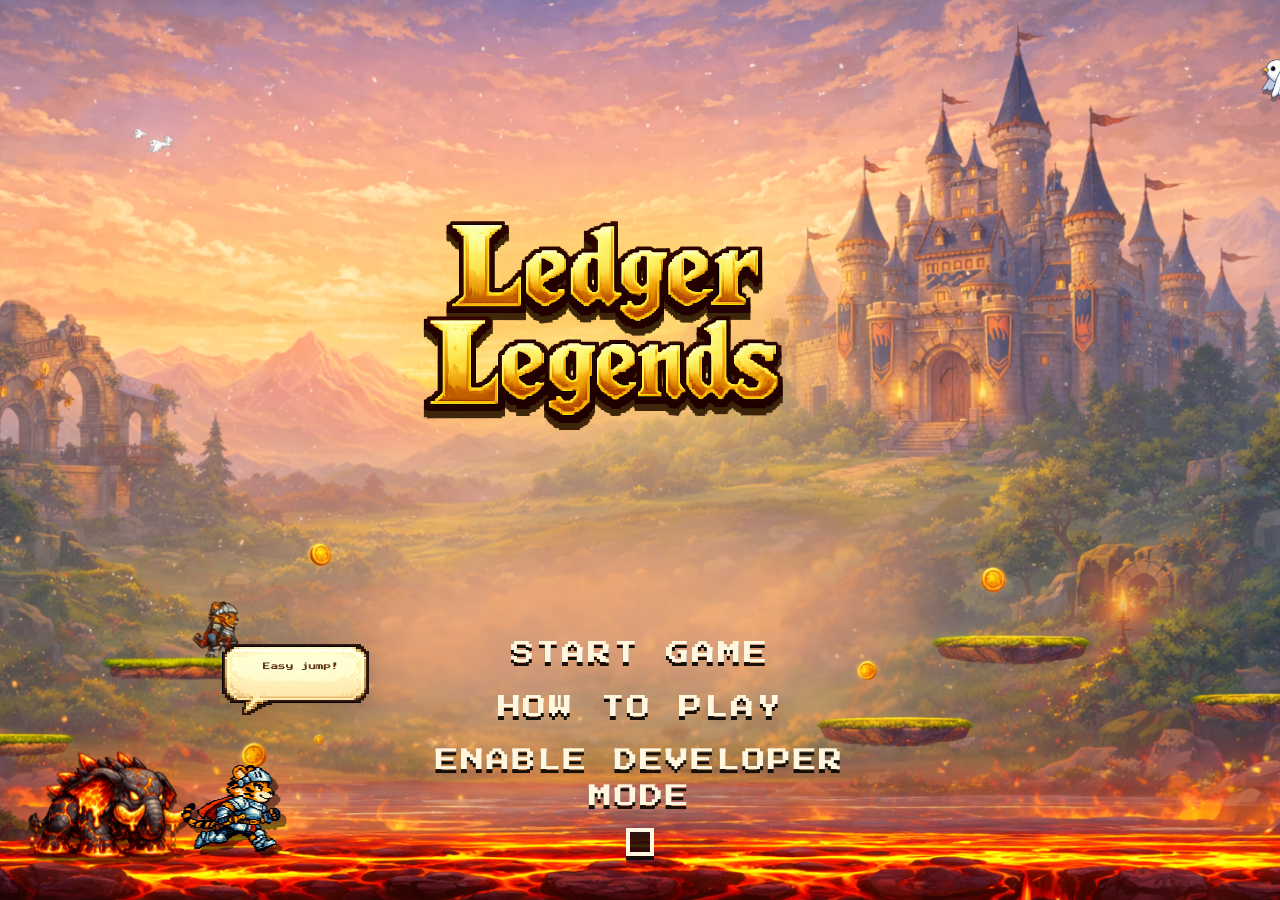
<file: index.html>
<!DOCTYPE html>
<html lang="en">
<head>
    <meta charset="UTF-8">
    <meta name="viewport" content="width=device-width, initial-scale=1.0, maximum-scale=1.0, user-scalable=no, viewport-fit=cover">
    <meta name="theme-color" content="#0d0b10">
    <title>Ledger Legends</title>
    <link rel="stylesheet" href="styles.css">
</head>
<body class="menu" data-menu-view="main">
    <div class="menu-background" aria-hidden="true"></div>
    <div class="menu-bird-sky" aria-hidden="true">
        <img class="menu-bird menu-bird-one" src="assets/birdsprite_wingsup.png" alt="">
        <img class="menu-bird menu-bird-two" src="assets/birdsprite_wingsup.png" alt="">
        <img class="menu-bird menu-bird-three" src="assets/birdsprite_wingsup.png" alt="">
    </div>

    <main class="menu-screen">
        <section id="mainMenuScreen" class="menu-view menu-view-main" aria-labelledby="menuTitle">
            <div class="menu-stack">
                <h1 id="menuTitle" class="sr-only">Ledger Legends</h1>
                <div class="menu-title-wrap" aria-hidden="true">
                    <img class="menu-title-image" src="assets/UI_title.png" alt="">
                </div>

                <nav class="menu-list" aria-label="Main menu">
                    <button id="startGameButton" class="menu-action" type="button">Start Game</button>
                    <button id="howToPlayButton" class="menu-action" type="button">How to Play</button>
                    <label class="menu-toggle-row" for="devModeToggle">
                        <span class="menu-action-label">Enable Developer Mode</span>
                        <span class="menu-toggle-control">
                            <input id="devModeToggle" type="checkbox">
                            <span class="menu-toggle-box" aria-hidden="true"></span>
                        </span>
                    </label>
                </nav>
            </div>
        </section>

        <section id="howToPlayScreen" class="menu-view menu-view-howto" aria-labelledby="howToPlayTitle" aria-hidden="true" inert>
            <div class="how-screen-stack">
                <h2 id="howToPlayTitle" class="how-screen-title">How to Play</h2>

                <div class="how-screen-body">
                    <aside class="how-screen-guide" aria-hidden="true">
                        <div class="how-screen-guide-bubble">
                            <img class="how-screen-guide-bubble-image" src="assets/dialogue bubble.png" alt="">
                            <span class="how-screen-guide-bubble-text">Don't lose the forest for the trees.</span>
                        </div>
                        <div class="how-screen-guide-sprite">
                            <img class="how-screen-brandon how-screen-brandon-standing" src="assets/classmates/brandon standing.png?v=20260414f" alt="">
                            <img class="how-screen-brandon how-screen-brandon-waving" src="assets/classmates/brandon waving.png?v=20260414f" alt="">
                        </div>
                    </aside>

                    <div class="how-screen-copy" aria-label="Instructions and controls">
                        <section class="how-screen-section" aria-labelledby="howToPlayBasicsTitle">
                            <h3 id="howToPlayBasicsTitle" class="how-screen-section-title">Instructions</h3>
                            <ul class="how-screen-list">
                                <li>Jump between platforms and keep your run alive.</li>
                                <li>Avoid the lava, arrows, and other hazards in your path.</li>
                                <li>Answer accounting questions when danger catches up to you.</li>
                                <li>Push for the highest distance you can reach.</li>
                            </ul>
                        </section>

                        <section class="how-screen-section" aria-labelledby="howToPlayControlsTitle">
                            <h3 id="howToPlayControlsTitle" class="how-screen-section-title">Controls</h3>
                            <ul class="how-screen-list">
                                <li>Move: <span class="how-screen-inline">A / D</span> or <span class="how-screen-inline">Left / Right</span></li>
                                <li>Jump: <span class="how-screen-inline">Space</span>, <span class="how-screen-inline">W</span>, or <span class="how-screen-inline">Up</span></li>
                                <li>Mobile: Use the on-screen <span class="how-screen-inline">Left</span>, <span class="how-screen-inline">Right</span>, and <span class="how-screen-inline">Jump</span> buttons</li>
                                <li>Touch or click prompts when the game asks for an answer.</li>
                            </ul>
                        </section>
                    </div>
                </div>

                <button id="backToMenuButton" class="menu-action menu-back-action" type="button">Back</button>
            </div>
        </section>
    </main>

    <div class="menu-runner-lane" aria-hidden="true">
        <div id="menuRunnerBubble" class="menu-runner-bubble">
            <img class="menu-runner-bubble-image" src="assets/dialogue bubble.png" alt="">
            <span id="menuRunnerBubbleText" class="menu-runner-bubble-text">Easy jump!</span>
        </div>
        <img id="menuMonster" class="menu-monster-sprite" src="assets/monster-lava.png" alt="">
        <img id="menuRunner" class="menu-runner-sprite" src="assets/player_run.png" alt="">
    </div>

    <script>
    const SETTINGS_STORAGE_KEY = "ledger-legends-settings";
    const SESSION_SETTINGS_STORAGE_KEY = "ledger-legends-session-settings";
    const MENU_DIALOGUE_LINES = [
        "Easy jump!",
        "Stay focused!",
        "One step at a time.",
        "Don't mess this up...",
        "I'm flying now!",
        "Too fast, too clean!",
        "Lock in, let's go!",
        "No mistakes!",
        "That was close!",
        "Keep it moving!",
        "I'm not falling today!",
        "Perfect timing!",
        "Let's go again!",
        "I won't choke this run!",
        "Clean run, clean run!",
        "Alright, here we go!",
        "Just a little further!",
        "I can do this all day!",
        "Finish strong!",
        "Alright... time to pass this test.",
        "Did I study enough for this?",
        "I definitely should've reviewed more...",
        "Debit on the left... right?",
        "Stay calm, I know this stuff.",
        "Balance the sheet, balance the run.",
        "No mistakes... no mistakes...",
        "I can't fail this class.",
        "Think... what did the professor say?",
        "Assets equal liabilities... plus equity!",
        "Okay, I remember this one!",
        "Don't panic, just keep moving.",
        "I need this grade.",
        "Alright, focus up!",
        "This is just like practice... I think.",
        "Please let this be on the test.",
        "I'm actually getting this!",
        "Wait... that didn't look right.",
        "One question at a time.",
        "I'm passing this. No matter what."
    ];
    const MENU_VIEWS = {
        MAIN: "main",
        HOW_TO_PLAY: "how-to-play"
    };
    let menuView = MENU_VIEWS.MAIN;

    function readGameSettings() {
        try {
            return JSON.parse(window.localStorage.getItem(SETTINGS_STORAGE_KEY) || "{}");
        } catch (error) {
            return {};
        }
    }

    function saveGameSettings() {
        const settings = readGameSettings();
        window.localStorage.setItem(SETTINGS_STORAGE_KEY, JSON.stringify({
            category: typeof settings.category === "string" ? settings.category : "mixed"
        }));
    }

    function saveLaunchSettings() {
        const devMode = document.getElementById("devModeToggle").checked;
        window.sessionStorage.setItem(SESSION_SETTINGS_STORAGE_KEY, JSON.stringify({
            devMode: devMode
        }));
    }

    function resetLaunchSettings() {
        window.sessionStorage.setItem(SESSION_SETTINGS_STORAGE_KEY, JSON.stringify({
            devMode: false
        }));
    }

    function launchGame() {
        saveGameSettings();
        saveLaunchSettings();
        window.location.href = "game.html";
    }

    function setMenuView(nextView, focusTargetId) {
        const mainMenuScreen = document.getElementById("mainMenuScreen");
        const howToPlayScreen = document.getElementById("howToPlayScreen");
        const safeView = nextView === MENU_VIEWS.HOW_TO_PLAY ? MENU_VIEWS.HOW_TO_PLAY : MENU_VIEWS.MAIN;
        const showingHowToPlay = safeView === MENU_VIEWS.HOW_TO_PLAY;
        menuView = safeView;

        document.body.dataset.menuView = safeView;
        mainMenuScreen.setAttribute("aria-hidden", showingHowToPlay ? "true" : "false");
        howToPlayScreen.setAttribute("aria-hidden", showingHowToPlay ? "false" : "true");
        mainMenuScreen.inert = showingHowToPlay;
        howToPlayScreen.inert = !showingHowToPlay;

        if (focusTargetId) {
            const focusTarget = document.getElementById(focusTargetId);
            if (focusTarget) {
                window.requestAnimationFrame(function () {
                    focusTarget.focus({ preventScroll: true });
                });
            }
        }
    }

    function showHowToPlay() {
        setMenuView(MENU_VIEWS.HOW_TO_PLAY, "backToMenuButton");
    }

    function showMainMenu() {
        setMenuView(MENU_VIEWS.MAIN, "howToPlayButton");
    }

    function shuffleList(list) {
        const items = list.slice();

        for (let index = items.length - 1; index > 0; index -= 1) {
            const swapIndex = Math.floor(Math.random() * (index + 1));
            const temp = items[index];
            items[index] = items[swapIndex];
            items[swapIndex] = temp;
        }

        return items;
    }

    function startMenuScene() {
        const runner = document.getElementById("menuRunner");
        const monster = document.getElementById("menuMonster");
        const bubble = document.getElementById("menuRunnerBubble");
        const bubbleText = document.getElementById("menuRunnerBubbleText");
        const birds = Array.from(document.querySelectorAll(".menu-bird"));
        if (!(runner && monster && bubble && bubbleText)) {
            return;
        }

        const prefersReducedMotion = window.matchMedia("(prefers-reduced-motion: reduce)").matches;
        const playerFrames = [
            "assets/player_idle.png",
            "assets/player_run.png"
        ];
        const birdFrames = [
            "assets/birdsprite_wingsup.png",
            "assets/birdsprite_wingdown.png"
        ];

        playerFrames.concat(birdFrames).concat([
            "assets/monster-lava.png",
            "assets/UI_title.png",
            "assets/dialogue bubble.png",
            "assets/classmates/brandon standing.png?v=20260414f",
            "assets/classmates/brandon waving.png?v=20260414f"
        ]).forEach(function (src) {
            const image = new Image();
            image.src = src;
        });

        const chaseState = {
            x: 28,
            direction: 1,
            speed: 162,
            frameIndex: 1,
            frameTimer: 0,
            monsterX: 0,
            lastTime: 0
        };
        const dialogueState = {
            deck: [],
            lastLine: "",
            currentLine: MENU_DIALOGUE_LINES[0],
            lastVisible: false
        };

        const birdStates = birds.map(function (bird, index) {
            return {
                el: bird,
                x: index === 1 ? -160 : window.innerWidth + index * 160,
                y: 38 + index * 26,
                direction: index === 1 ? 1 : -1,
                speed: 44 + index * 12,
                frameIndex: 0,
                frameTimer: index * 45,
                bobSeed: index * 0.85
            };
        });

        function getRunnerMaxX() {
            return Math.max(28, window.innerWidth - (runner.offsetWidth || 140) - 28);
        }

        function positionMenuBubble(runnerX, runnerBob, direction, visible, bubbleLift) {
            const runnerWidth = runner.offsetWidth || 140;
            const bubbleWidth = bubble.offsetWidth || 180;
            const headAnchor = direction === 1 ? 0.38 : 0.62;
            const bubbleTailAnchor = 0.21;
            const anchorX = runnerX + (runnerWidth * headAnchor);
            const bubbleX = Math.max(
                12,
                Math.min(
                    window.innerWidth - bubbleWidth - 12,
                    anchorX - (bubbleWidth * bubbleTailAnchor)
                )
            );

            bubble.style.opacity = visible ? "1" : "0";
            bubble.style.transform = `translate3d(${bubbleX}px, ${runnerBob - 14 - bubbleLift}px, 0) scale(${visible ? 1 : 0.92})`;
        }

        function fitMenuBubbleText(text) {
            const isCompactViewport = window.innerWidth <= 720;
            const baseFontSize = isCompactViewport ? 6.15 : 7.55;
            const minFontSize = isCompactViewport ? 4.45 : 5;
            let fontSize = baseFontSize;
            let lineHeight = fontSize <= 5.2 ? 0.98 : fontSize <= 6.3 ? 1.01 : 1.05;
            let letterSpacing = fontSize <= 5.2 ? "0" : "0.006em";

            bubbleText.textContent = text;
            bubbleText.style.fontSize = `${fontSize}px`;
            bubbleText.style.lineHeight = String(lineHeight);
            bubbleText.style.letterSpacing = letterSpacing;
            bubbleText.style.transform = "scale(1)";

            while (
                fontSize > minFontSize &&
                (bubbleText.scrollHeight > bubbleText.clientHeight || bubbleText.scrollWidth > bubbleText.clientWidth)
            ) {
                fontSize -= 0.25;
                lineHeight = fontSize <= 5.2 ? 0.98 : fontSize <= 6.2 ? 1 : 1.04;
                letterSpacing = fontSize <= 5.2 ? "0" : "0.004em";
                bubbleText.style.fontSize = `${fontSize}px`;
                bubbleText.style.lineHeight = String(lineHeight);
                bubbleText.style.letterSpacing = letterSpacing;
            }

            const widthScale = bubbleText.scrollWidth > bubbleText.clientWidth
                ? bubbleText.clientWidth / bubbleText.scrollWidth
                : 1;
            const heightScale = bubbleText.scrollHeight > bubbleText.clientHeight
                ? bubbleText.clientHeight / bubbleText.scrollHeight
                : 1;
            const contentScale = Math.max(0.74, Math.min(1, widthScale, heightScale));
            bubbleText.style.transform = contentScale < 0.999 ? `scale(${contentScale})` : "scale(1)";
        }

        function nextMenuDialogueLine() {
            if (!dialogueState.deck.length) {
                dialogueState.deck = shuffleList(MENU_DIALOGUE_LINES);

                if (
                    dialogueState.lastLine &&
                    dialogueState.deck.length > 1 &&
                    dialogueState.deck[0] === dialogueState.lastLine
                ) {
                    const first = dialogueState.deck[0];
                    dialogueState.deck[0] = dialogueState.deck[1];
                    dialogueState.deck[1] = first;
                }
            }

            const line = dialogueState.deck.shift();
            dialogueState.lastLine = line;
            dialogueState.currentLine = line;
            fitMenuBubbleText(line);
            return line;
        }

        function positionStaticScene() {
            runner.src = playerFrames[1];
            runner.style.transform = "translate3d(28px, 0, 0) scaleX(1)";
            monster.style.transform = "translate3d(0, 0, 0) scaleX(1)";
            fitMenuBubbleText(dialogueState.currentLine);
            positionMenuBubble(28, 0, 1, true, 0);

            birdStates.forEach(function (birdState, index) {
                const staticX = 44 + index * 132;
                const staticY = 34 + index * 18;
                birdState.el.src = birdFrames[0];
                birdState.el.style.transform = `translate3d(${staticX}px, ${staticY}px, 0) scaleX(${birdState.direction === 1 ? -1 : 1})`;
            });
        }

        function frame(time) {
            if (prefersReducedMotion) {
                positionStaticScene();
                return;
            }

            if (!chaseState.lastTime) {
                chaseState.lastTime = time;
            }

            const delta = Math.min(40, time - chaseState.lastTime);
            chaseState.lastTime = time;
            chaseState.x += chaseState.direction * chaseState.speed * (delta / 1000);

            const runnerMaxX = getRunnerMaxX();
            if (chaseState.x <= 28) {
                chaseState.x = 28;
                chaseState.direction = 1;
            } else if (chaseState.x >= runnerMaxX) {
                chaseState.x = runnerMaxX;
                chaseState.direction = -1;
            }

            chaseState.frameTimer += delta;
            if (chaseState.frameTimer >= 110) {
                chaseState.frameIndex = chaseState.frameIndex === 0 ? 1 : 0;
                runner.src = playerFrames[chaseState.frameIndex];
                chaseState.frameTimer = 0;
            }

            const desiredMonsterX = chaseState.x - (chaseState.direction === 1 ? 120 : -120);
            const clampedMonsterTarget = Math.max(-16, Math.min(window.innerWidth - (monster.offsetWidth || 180) + 16, desiredMonsterX));
            chaseState.monsterX += (clampedMonsterTarget - chaseState.monsterX) * Math.min(1, delta / 170);

            const runnerBob = Math.sin(time / 120) * 3;
            const monsterBob = Math.sin(time / 145 + 0.8) * 4;
            runner.style.transform = `translate3d(${chaseState.x}px, ${runnerBob}px, 0) scaleX(${chaseState.direction === 1 ? 1 : -1})`;
            monster.style.transform = `translate3d(${chaseState.monsterX}px, ${monsterBob}px, 0) scaleX(${chaseState.direction === 1 ? 1 : -1})`;

            const bubbleCycle = 5200;
            const bubbleWindow = 1650;
            const bubblePhase = time % bubbleCycle;
            const bubbleVisible = bubblePhase < bubbleWindow;
            if (bubbleVisible && !dialogueState.lastVisible) {
                nextMenuDialogueLine();
            }

            const bubbleLift = bubbleVisible ? Math.sin((bubblePhase / bubbleWindow) * Math.PI) * 7 : 0;
            positionMenuBubble(chaseState.x, runnerBob, chaseState.direction, bubbleVisible, bubbleLift);
            dialogueState.lastVisible = bubbleVisible;

            birdStates.forEach(function (birdState, index) {
                birdState.x += birdState.direction * birdState.speed * (delta / 1000);
                birdState.frameTimer += delta;

                if (birdState.frameTimer >= 140) {
                    birdState.frameIndex = birdState.frameIndex === 0 ? 1 : 0;
                    birdState.el.src = birdFrames[birdState.frameIndex];
                    birdState.frameTimer = 0;
                }

                const birdWidth = birdState.el.offsetWidth || 84;
                if (birdState.direction === -1 && birdState.x < -birdWidth - 36) {
                    birdState.x = window.innerWidth + 50 + index * 90;
                    birdState.y = 34 + index * 20;
                } else if (birdState.direction === 1 && birdState.x > window.innerWidth + birdWidth + 36) {
                    birdState.x = -birdWidth - 40 - index * 70;
                    birdState.y = 64 + index * 18;
                }

                const birdBob = Math.sin(time / 280 + birdState.bobSeed) * 10;
                const birdScaleX = birdState.direction === 1 ? -1 : 1;
                birdState.el.style.transform = `translate3d(${birdState.x}px, ${birdState.y + birdBob}px, 0) scaleX(${birdScaleX})`;
            });

            window.requestAnimationFrame(frame);
        }

        [runner, monster].concat(birds).forEach(function (element) {
            element.addEventListener("dragstart", function (event) {
                event.preventDefault();
            });
        });

        if (prefersReducedMotion) {
            positionStaticScene();
            return;
        }

        nextMenuDialogueLine();
        window.requestAnimationFrame(frame);
    }

    (function initMenu() {
        const devModeToggle = document.getElementById("devModeToggle");
        const startGameButton = document.getElementById("startGameButton");
        const howToPlayButton = document.getElementById("howToPlayButton");
        const backToMenuButton = document.getElementById("backToMenuButton");

        startGameButton.addEventListener("click", launchGame);
        howToPlayButton.addEventListener("click", showHowToPlay);
        backToMenuButton.addEventListener("click", showMainMenu);
        window.addEventListener("keydown", function (event) {
            if (event.key === "Escape" && menuView === MENU_VIEWS.HOW_TO_PLAY) {
                showMainMenu();
            }
        });

        devModeToggle.checked = false;
        saveGameSettings();
        resetLaunchSettings();
        setMenuView(MENU_VIEWS.MAIN);
        startMenuScene();
    })();
    </script>
</body>
</html>
</file>
<file: styles.css>
@import url("https://fonts.googleapis.com/css2?family=Press+Start+2P&display=swap");

:root {
    --viewport-width: 100vw;
    --viewport-height: 100dvh;
}

* {
    box-sizing: border-box;
}

html,
body {
    margin: 0;
    min-height: 100%;
    overscroll-behavior: none;
}

body {
    font-family: "Trebuchet MS", "Segoe UI", sans-serif;
    color: #fff7ed;
    background:
        radial-gradient(circle at top, rgba(249, 115, 22, 0.28), transparent 36%),
        linear-gradient(180deg, #120f25 0%, #24132f 46%, #37130b 100%);
}

body.menu {
    --menu-text: #fff6e7;
    --menu-soft-text: rgba(255, 240, 219, 0.9);
    --menu-gold: #ffd36e;
    --menu-gold-strong: #ff9f4d;
    --menu-panel-top: rgba(71, 41, 65, 0.58);
    --menu-panel-bottom: rgba(14, 23, 47, 0.78);
    --menu-border: rgba(255, 220, 148, 0.34);
    --menu-shadow: rgba(54, 20, 20, 0.34);
    overflow: hidden;
    position: relative;
    color: var(--menu-text);
    min-height: var(--viewport-height);
    background: linear-gradient(180deg, #f8d7b0 0%, #cf8b73 42%, #4f2745 100%);
}

body.game-screen {
    overflow: hidden;
    min-height: var(--viewport-height);
    touch-action: none;
    -webkit-user-select: none;
    user-select: none;
}

.hidden {
    display: none !important;
}

.menu-background {
    position: fixed;
    inset: 0;
    min-height: var(--viewport-height);
    background: url("assets/menu-background.png") center center / cover no-repeat;
    pointer-events: none;
    filter: saturate(1.14) brightness(1.12);
    transform: scale(1.04);
    animation: menuBackdropDrift 18s ease-in-out infinite alternate;
}

.menu-background::before,
.menu-background::after {
    content: "";
    position: absolute;
    inset: 0;
}

.menu-background::before {
    background:
        radial-gradient(circle at 50% 20%, rgba(255, 246, 204, 0.42), transparent 38%),
        linear-gradient(180deg, rgba(255, 211, 142, 0.12), rgba(52, 18, 33, 0.14) 58%, rgba(17, 8, 18, 0.42));
}

.menu-background::after {
    background:
        linear-gradient(90deg, rgba(47, 17, 34, 0.32), transparent 20%, transparent 80%, rgba(35, 13, 31, 0.32)),
        radial-gradient(circle at 50% 86%, rgba(255, 190, 125, 0.28), transparent 35%);
}

.menu-aurora {
    position: fixed;
    inset: 0;
    pointer-events: none;
    z-index: 0;
    background:
        radial-gradient(circle at 18% 18%, rgba(255, 222, 146, 0.18), transparent 26%),
        radial-gradient(circle at 82% 20%, rgba(255, 177, 92, 0.18), transparent 28%),
        linear-gradient(180deg, rgba(255, 255, 255, 0.02), rgba(17, 10, 26, 0.26) 74%, rgba(17, 10, 26, 0.4));
    animation: menuAuraPulse 9s ease-in-out infinite alternate;
}

.menu-start-screen {
    position: relative;
    z-index: 1;
    min-height: 100vh;
    display: grid;
    place-items: center;
    padding: clamp(24px, 4vw, 44px);
}

.start-screen-card {
    position: relative;
    width: min(720px, 100%);
    padding: clamp(30px, 4vw, 46px);
    text-align: center;
    background: linear-gradient(180deg, var(--menu-panel-top), var(--menu-panel-bottom));
    border: 1px solid var(--menu-border);
    border-radius: 32px;
    box-shadow: 0 28px 90px var(--menu-shadow);
    backdrop-filter: blur(12px);
    overflow: hidden;
    animation: menuPanelRise 700ms cubic-bezier(0.2, 0.8, 0.2, 1) both;
}

.start-screen-card::before,
.start-screen-card::after {
    content: "";
    position: absolute;
    pointer-events: none;
}

.start-screen-card::before {
    inset: 1px;
    border-radius: 30px;
    border: 1px solid rgba(255, 255, 255, 0.08);
}

.start-screen-card::after {
    top: 0;
    left: 50%;
    width: 74%;
    height: 1px;
    transform: translateX(-50%);
    background: linear-gradient(90deg, transparent, rgba(255, 226, 169, 0.86), transparent);
}

.menu-sigil {
    width: 18px;
    height: 18px;
    margin: 0 auto 14px;
    border-radius: 999px;
    background: radial-gradient(circle, #fff3c5 0%, #ffd36e 45%, #ab6128 100%);
    box-shadow:
        0 0 0 8px rgba(255, 219, 148, 0.1),
        0 0 28px rgba(255, 180, 89, 0.54);
}

.eyebrow {
    margin: 0;
    font-size: 0.82rem;
    letter-spacing: 0.16em;
    text-transform: uppercase;
    color: #ffe0a0;
}

.menu-kicker {
    margin: 16px 0 0;
    color: rgba(255, 231, 180, 0.88);
    font-size: 0.88rem;
    letter-spacing: 0.12em;
    text-transform: uppercase;
}

.menu-title {
    margin: 8px 0 0;
    font-family: "Palatino Linotype", "Book Antiqua", Palatino, serif;
    font-size: clamp(3.4rem, 9vw, 6.25rem);
    line-height: 0.9;
    letter-spacing: 0.02em;
    text-shadow:
        0 10px 28px rgba(93, 40, 24, 0.34),
        0 0 18px rgba(255, 212, 120, 0.16);
}

.hero-copy {
    max-width: 34rem;
    margin: 18px auto 0;
    font-size: 1.06rem;
    line-height: 1.75;
    color: var(--menu-soft-text);
}

.menu-feature-row {
    display: flex;
    flex-wrap: wrap;
    justify-content: center;
    gap: 10px;
    margin-top: 24px;
}

.menu-feature-chip {
    padding: 10px 14px;
    border-radius: 999px;
    background: rgba(255, 255, 255, 0.09);
    border: 1px solid rgba(255, 226, 179, 0.2);
    box-shadow: inset 0 1px 0 rgba(255, 255, 255, 0.16);
    color: #fff7e8;
    font-size: 0.88rem;
    letter-spacing: 0.04em;
}

.menu-config {
    width: min(540px, 100%);
    margin: 18px auto 0;
    padding: 20px 22px;
    border-radius: 22px;
    background: linear-gradient(180deg, rgba(255, 245, 223, 0.12), rgba(57, 34, 51, 0.42));
    border: 1px solid rgba(255, 226, 179, 0.2);
    box-shadow: inset 0 1px 0 rgba(255, 255, 255, 0.14);
    display: grid;
    gap: 12px;
    text-align: left;
}

.config-title {
    margin: 0;
    color: #ffe0a0;
    font-family: "Palatino Linotype", "Book Antiqua", Palatino, serif;
    font-size: 1.25rem;
    text-align: center;
}

.config-description {
    margin: 0;
    text-align: center;
    line-height: 1.6;
    color: rgba(255, 239, 213, 0.82);
}

.config-row {
    display: grid;
    gap: 8px;
}

.config-label {
    color: #ffe8ba;
    font-size: 0.84rem;
    letter-spacing: 0.1em;
    text-transform: uppercase;
}

.menu-select {
    width: 100%;
    padding: 13px 15px;
    border-radius: 14px;
    border: 1px solid rgba(255, 226, 179, 0.22);
    background: rgba(20, 23, 41, 0.7);
    color: #fff8ea;
    font: inherit;
}

.dev-mode-toggle {
    display: flex;
    align-items: center;
    gap: 10px;
    justify-content: center;
    color: #fff1dc;
    font-weight: 600;
}

.dev-mode-toggle input {
    width: 18px;
    height: 18px;
    accent-color: #ff9f4d;
}

.config-note {
    margin: 0;
    color: rgba(255, 222, 174, 0.88);
    font-size: 0.88rem;
    line-height: 1.5;
}

.category-actions {
    display: flex;
    flex-wrap: wrap;
    justify-content: center;
    gap: 12px;
    margin-top: 4px;
}

.start-actions {
    display: grid;
    justify-items: center;
    gap: 18px;
    margin-top: 28px;
}

.start-image-button {
    position: relative;
    display: inline-block;
    padding: 0;
    border: none;
    background: transparent;
    cursor: pointer;
    transition: transform 180ms ease, filter 180ms ease;
}

.start-image-button::before {
    content: "";
    position: absolute;
    inset: -14px;
    z-index: -1;
    border-radius: 40px;
    background: radial-gradient(circle, rgba(255, 220, 145, 0.32), transparent 62%);
    filter: blur(16px);
}

.start-image-button img {
    display: block;
    width: min(390px, 82vw);
    height: auto;
}

.start-image-button:hover {
    transform: scale(1.04);
    filter: drop-shadow(0 0 24px rgba(255, 215, 129, 0.5));
}

.primary-button,
.option-button,
.secondary-button,
.secondary-link {
    border: none;
    border-radius: 999px;
    cursor: pointer;
    transition: transform 140ms ease, box-shadow 140ms ease, background 140ms ease;
    touch-action: manipulation;
}

.primary-button {
    padding: 16px 36px;
    font-size: 1rem;
    font-weight: 700;
    color: #271000;
    background: linear-gradient(135deg, #fbbf24, #f97316);
    box-shadow: 0 14px 34px rgba(249, 115, 22, 0.34);
}

.secondary-button {
    padding: 14px 24px;
    border: 1px solid rgba(255, 247, 237, 0.2);
    background: rgba(255, 255, 255, 0.06);
    color: #fff7ed;
}

.menu .primary-button {
    padding: 16px 36px;
    font-size: 1rem;
    font-weight: 700;
    color: #271000;
    background: linear-gradient(135deg, #ffe4a0, #ffb25a 56%, #ff7d4b);
    box-shadow: 0 16px 34px rgba(255, 145, 84, 0.28);
}

.menu .secondary-button {
    padding: 14px 24px;
    border: 1px solid rgba(255, 226, 179, 0.22);
    background: rgba(255, 255, 255, 0.08);
    color: #fff8ea;
    box-shadow: inset 0 1px 0 rgba(255, 255, 255, 0.14);
}

.secondary-link {
    display: inline-flex;
    align-items: center;
    justify-content: center;
    min-height: 48px;
    padding: 0 20px;
    color: #fde68a;
    text-decoration: none;
    border: 1px solid rgba(251, 191, 36, 0.22);
    background: rgba(251, 191, 36, 0.08);
}

.menu-button {
    min-width: 220px;
}

.menu-secondary-actions {
    display: flex;
    justify-content: center;
    flex-wrap: wrap;
    gap: 12px;
}

.how-to-play-panel {
    width: min(620px, 100%);
    margin: 18px auto 0;
    padding: 20px 22px;
    border-radius: 22px;
    background: linear-gradient(180deg, rgba(255, 245, 223, 0.12), rgba(44, 30, 49, 0.34));
    border: 1px solid rgba(255, 226, 179, 0.2);
    box-shadow: inset 0 1px 0 rgba(255, 255, 255, 0.14);
}

.how-to-play-grid {
    display: grid;
    grid-template-columns: repeat(3, minmax(0, 1fr));
    gap: 12px;
}

.how-to-play-item {
    padding: 14px;
    border-radius: 18px;
    background: rgba(255, 255, 255, 0.06);
    border: 1px solid rgba(255, 226, 179, 0.16);
    text-align: left;
}

.how-to-play-label {
    display: block;
    margin-bottom: 8px;
    color: #ffe0a0;
    font-size: 0.78rem;
    letter-spacing: 0.12em;
    text-transform: uppercase;
}

.how-to-play-item p {
    margin: 0;
    color: #fff2db;
    line-height: 1.55;
    font-size: 0.94rem;
}

.menu-footer-row {
    display: grid;
    gap: 12px;
    margin-top: 18px;
}

.menu-dev-tools {
    width: min(560px, 100%);
    margin: 0 auto;
    padding: 14px 16px;
    border-radius: 18px;
    background: linear-gradient(180deg, rgba(255, 255, 255, 0.06), rgba(255, 255, 255, 0.03));
    border: 1px solid rgba(255, 226, 179, 0.16);
    display: grid;
    gap: 8px;
    justify-items: center;
}

.menu-dev-tools .config-note {
    text-align: center;
    font-size: 0.85rem;
    color: rgba(255, 222, 174, 0.84);
}

.menu-footnote {
    margin: 0;
    color: rgba(255, 235, 205, 0.86);
    font-size: 0.9rem;
}

body.menu {
    overflow: hidden;
    position: relative;
    color: #fff3b8;
    background: #0d0b10;
    font-family: "Press Start 2P", "Lucida Console", monospace;
    -webkit-font-smoothing: none;
    text-rendering: geometricPrecision;
}

.menu-background {
    position: fixed;
    inset: 0;
    background: url("assets/menu-background.png") center center / cover no-repeat;
    pointer-events: none;
    filter: saturate(1.04) brightness(1.02);
    transform: none;
    animation: none;
}

.menu-background::before,
.menu-background::after {
    content: none;
}

.sr-only {
    position: absolute;
    width: 1px;
    height: 1px;
    padding: 0;
    margin: -1px;
    overflow: hidden;
    clip: rect(0, 0, 0, 0);
    white-space: nowrap;
    border: 0;
}

.menu-bird-sky {
    position: fixed;
    top: max(10px, env(safe-area-inset-top, 0px));
    left: 0;
    right: 0;
    height: 180px;
    overflow: hidden;
    pointer-events: none;
    z-index: 1;
}

.menu-bird {
    position: absolute;
    left: 0;
    top: 0;
    width: clamp(60px, 6vw, 92px);
    height: auto;
    transform-origin: center center;
    filter: drop-shadow(0 4px 0 rgba(14, 17, 40, 0.35));
}

.menu-screen {
    position: relative;
    z-index: 3;
    height: var(--viewport-height);
    min-height: var(--viewport-height);
    display: grid;
    place-items: center;
    padding: clamp(28px, 6vh, 56px) 24px clamp(104px, 14vh, 148px);
    text-align: center;
    overflow-x: hidden;
    overflow-y: auto;
}

.menu-view {
    grid-area: 1 / 1;
    width: min(960px, 100%);
    display: flex;
    align-items: center;
    justify-content: center;
    transition: opacity 180ms linear, transform 180ms ease-out;
}

.menu-view-main {
    z-index: 2;
}

.menu-view-howto {
    z-index: 3;
}

body[data-menu-view="main"] .menu-view-main,
body[data-menu-view="how-to-play"] .menu-view-howto {
    opacity: 1;
    pointer-events: auto;
    transform: translateY(0);
}

body[data-menu-view="main"] .menu-view-howto,
body[data-menu-view="how-to-play"] .menu-view-main {
    opacity: 0;
    pointer-events: none;
    transform: translateY(18px);
}

.menu-stack {
    display: flex;
    flex-direction: column;
    align-items: center;
    width: min(860px, 94vw);
    gap: 22px;
    transform: none;
}

.how-screen-stack {
    display: flex;
    flex-direction: column;
    align-items: center;
    justify-content: center;
    width: min(720px, 100%);
    gap: 24px;
    transform: translateY(-8px);
}

.how-screen-title {
    margin: 0;
    color: #fff8ca;
    font-size: clamp(1.8rem, 4vw, 3rem);
    line-height: 1.2;
    letter-spacing: 0.12em;
    text-transform: uppercase;
    text-shadow:
        0 5px 0 rgba(43, 24, 4, 0.96),
        0 0 18px rgba(255, 224, 113, 0.42);
}

.how-screen-body {
    position: relative;
    display: flex;
    justify-content: center;
    align-items: center;
    width: min(700px, 100%);
}

.how-screen-guide {
    position: absolute;
    left: clamp(-220px, -17vw, -150px);
    top: 50%;
    width: min(220px, 32vw);
    min-height: 320px;
    display: flex;
    align-items: flex-end;
    justify-content: center;
    transform: translateY(-34%);
}

.how-screen-guide-bubble {
    position: absolute;
    right: calc(100% - 150px);
    top: -84px;
    width: min(432px, 204%);
    aspect-ratio: 3 / 2;
    transform: scaleX(-1);
    transform-origin: center;
    pointer-events: none;
}

.how-screen-guide-bubble-image {
    display: block;
    width: 100%;
    height: auto;
    filter: drop-shadow(0 10px 14px rgba(58, 28, 8, 0.22));
    image-rendering: pixelated;
}

.how-screen-guide-bubble-text {
    position: absolute;
    inset: 24% 24% 43% 24%;
    display: grid;
    place-items: center;
    color: #714117;
    font-family: "Press Start 2P", "Lucida Console", monospace;
    font-size: clamp(0.38rem, 0.5vw, 0.44rem);
    line-height: 1.34;
    text-align: center;
    text-shadow: 0 1px 0 rgba(255, 249, 234, 0.72);
    overflow-wrap: anywhere;
    white-space: normal;
    padding: 0 4px;
    transform: scaleX(-1);
    transform-origin: center;
}

.how-screen-guide-sprite {
    position: relative;
    width: min(220px, 100%);
    aspect-ratio: 1 / 1.3;
    filter: drop-shadow(0 14px 18px rgba(34, 17, 7, 0.28));
}

.how-screen-brandon {
    position: absolute;
    inset: 0;
    width: 100%;
    height: 100%;
    object-fit: contain;
    object-position: center bottom;
    mix-blend-mode: normal;
    image-rendering: pixelated;
}

.how-screen-brandon-standing {
    opacity: 1;
    animation: howScreenStandSwap 1.45s steps(1, end) infinite;
}

.how-screen-brandon-waving {
    opacity: 0;
    animation: howScreenWaveSwap 1.45s steps(1, end) infinite;
}

.how-screen-copy {
    display: grid;
    gap: 22px;
    justify-items: center;
    width: min(640px, 100%);
}

.how-screen-section {
    display: grid;
    gap: 12px;
    justify-items: center;
    width: 100%;
}

.how-screen-section-title {
    margin: 0;
    color: #ffe36b;
    font-size: clamp(0.82rem, 1.35vw, 1rem);
    line-height: 1.45;
    letter-spacing: 0.14em;
    text-transform: uppercase;
    text-shadow: 0 3px 0 rgba(43, 24, 4, 0.94);
}

.how-screen-list {
    list-style: none;
    display: grid;
    gap: 12px;
    margin: 0;
    padding: 0;
    width: min(640px, 100%);
}

.how-screen-list li {
    color: #fff8e4;
    font-size: clamp(0.84rem, 1.28vw, 1rem);
    line-height: 1.7;
    letter-spacing: 0.04em;
    text-shadow:
        0 3px 0 rgba(28, 19, 8, 0.88),
        0 0 12px rgba(255, 233, 164, 0.16);
}

.how-screen-inline {
    color: #ffe36b;
}

.menu-back-action {
    margin-top: 10px;
}

.menu-title-wrap {
    position: relative;
    display: flex;
    align-items: center;
    justify-content: center;
    width: 100%;
    transform: none;
}

.menu-title-wrap::before {
    content: "";
    position: absolute;
    width: min(700px, 82vw);
    height: min(280px, 32vw);
    border-radius: 999px;
    background: radial-gradient(circle, rgba(255, 214, 104, 0.52) 0%, rgba(255, 214, 104, 0.22) 42%, transparent 74%);
    filter: blur(30px);
    animation: menuTitleGlowPulse 2.9s ease-in-out infinite;
}

.menu-title-image {
    display: block;
    position: relative;
    z-index: 1;
    width: min(840px, 98vw);
    height: auto;
    filter:
        drop-shadow(0 7px 0 rgba(52, 30, 6, 0.96))
        drop-shadow(0 0 24px rgba(255, 212, 77, 0.42));
    animation: menuTitlePulse 2.9s ease-in-out infinite;
}

.menu-list {
    display: flex;
    flex-direction: column;
    align-items: center;
    gap: 18px;
    width: min(520px, 100%);
}

.menu-action,
.menu-toggle-row {
    margin: 0;
    padding: 0;
    border: 0;
    background: none;
    color: #fff7df;
    font: inherit;
    font-size: clamp(1.08rem, 1.95vw, 1.48rem);
    line-height: 1.5;
    letter-spacing: 0.08em;
    text-transform: uppercase;
    cursor: pointer;
    text-shadow: 0 4px 0 rgba(13, 10, 6, 0.95);
    transition: transform 140ms ease-out, color 140ms ease-out, text-shadow 140ms ease-out;
}

.menu-action:hover,
.menu-action:focus-visible,
.menu-toggle-row:hover,
.menu-toggle-row:focus-within {
    color: #ffe45c;
    text-shadow:
        0 4px 0 rgba(51, 29, 3, 0.98),
        0 0 10px rgba(255, 228, 92, 0.72);
    transform: scale(1.04);
    outline: none;
}

.menu-toggle-row {
    display: inline-flex;
    align-items: center;
    justify-content: center;
    gap: 14px;
    user-select: none;
    flex-wrap: wrap;
    max-width: 100%;
}

.menu-action-label {
    display: inline-block;
}

.menu-toggle-control {
    position: relative;
    width: 28px;
    height: 28px;
    display: inline-flex;
    align-items: center;
    justify-content: center;
}

.menu-toggle-control input {
    position: absolute;
    inset: 0;
    margin: 0;
    opacity: 0;
    cursor: pointer;
}

.menu-toggle-box {
    width: 28px;
    height: 28px;
    border: 4px solid #fff7df;
    background: rgba(8, 8, 10, 0.8);
    box-shadow: 0 4px 0 rgba(13, 10, 6, 0.95);
    transition: border-color 140ms ease-out, background 140ms ease-out, box-shadow 140ms ease-out;
}

.menu-toggle-control input:focus-visible + .menu-toggle-box,
.menu-toggle-row:hover .menu-toggle-box {
    border-color: #ffe45c;
    box-shadow:
        0 4px 0 rgba(51, 29, 3, 0.98),
        0 0 10px rgba(255, 228, 92, 0.38);
}

.menu-toggle-control input:checked + .menu-toggle-box {
    border-color: #ffe45c;
    background: #ffe45c;
    box-shadow:
        inset 0 0 0 6px #241700,
        0 4px 0 rgba(51, 29, 3, 0.98);
}

.menu-runner-lane {
    position: fixed;
    left: 0;
    right: 0;
    bottom: max(8px, env(safe-area-inset-bottom, 0px));
    height: 232px;
    overflow: visible;
    pointer-events: none;
    z-index: 4;
    transition: opacity 160ms linear, transform 160ms ease-out;
}

body[data-menu-view="how-to-play"] .menu-runner-lane {
    opacity: 0;
    transform: translateY(14px);
}

.menu-runner-bubble {
    position: absolute;
    left: 0;
    bottom: 92px;
    width: clamp(214px, 22vw, 282px);
    aspect-ratio: 3 / 2;
    opacity: 0;
    pointer-events: none;
    transform-origin: center bottom;
    transition: opacity 160ms linear, transform 160ms ease-out;
    z-index: 2;
}

.menu-runner-bubble-image {
    display: block;
    width: 100%;
    height: 100%;
    object-fit: contain;
    image-rendering: pixelated;
    image-rendering: crisp-edges;
    filter: drop-shadow(0 10px 18px rgba(52, 32, 8, 0.24));
    user-select: none;
    -webkit-user-drag: none;
}

.menu-runner-bubble-text {
    position: absolute;
    inset: 24% 21% 43% 25%;
    display: flex;
    align-items: center;
    justify-content: center;
    overflow: hidden;
    padding: 2px 0;
    color: #5b320d;
    font-family: "Press Start 2P", "Lucida Console", monospace;
    font-size: 8.25px;
    line-height: 1.1;
    letter-spacing: 0.01em;
    text-align: center;
    text-shadow: 0 1px 0 rgba(255, 250, 226, 0.78);
    overflow-wrap: anywhere;
    word-break: break-word;
    white-space: normal;
    transform-origin: center center;
}

.menu-monster-sprite {
    position: absolute;
    left: 0;
    bottom: -4px;
    width: clamp(134px, 14vw, 212px);
    height: auto;
    transform-origin: center bottom;
    filter:
        drop-shadow(0 6px 0 rgba(0, 0, 0, 0.5))
        drop-shadow(0 0 22px rgba(255, 101, 19, 0.34));
}

.menu-runner-sprite {
    position: absolute;
    left: 0;
    bottom: 12px;
    width: clamp(112px, 11vw, 164px);
    height: auto;
    image-rendering: pixelated;
    image-rendering: crisp-edges;
    transform-origin: center center;
    filter: drop-shadow(6px 6px 0 rgba(0, 0, 0, 0.48));
}

@keyframes menuTitlePulse {
    0%,
    100% {
        transform: scale(1);
        filter:
            drop-shadow(0 7px 0 rgba(52, 30, 6, 0.96))
            drop-shadow(0 0 18px rgba(255, 212, 77, 0.34));
    }

    50% {
        transform: scale(1.045);
        filter:
            drop-shadow(0 7px 0 rgba(52, 30, 6, 0.96))
            drop-shadow(0 0 26px rgba(255, 222, 112, 0.48));
    }
}

@keyframes menuTitleGlowPulse {
    0%,
    100% {
        opacity: 0.78;
        transform: scale(0.96);
    }

    50% {
        opacity: 1;
        transform: scale(1.06);
    }
}

@keyframes howScreenStandSwap {
    0%,
    44%,
    100% {
        opacity: 1;
    }

    45%,
    82% {
        opacity: 0;
    }
}

@keyframes howScreenWaveSwap {
    0%,
    44%,
    100% {
        opacity: 0;
    }

    45%,
    82% {
        opacity: 1;
    }
}

.menu .primary-button:hover,
.menu .secondary-button:hover,
.menu .primary-button:focus-visible,
.menu .secondary-button:focus-visible {
    transform: translateY(-1px);
    outline: none;
}

@keyframes menuBackdropDrift {
    from {
        transform: scale(1.04) translateY(0);
    }

    to {
        transform: scale(1.08) translateY(-8px);
    }
}

@keyframes menuAuraPulse {
    from {
        opacity: 0.72;
    }

    to {
        opacity: 1;
    }
}

@keyframes menuPanelRise {
    from {
        opacity: 0;
        transform: translateY(22px) scale(0.985);
    }

    to {
        opacity: 1;
        transform: translateY(0) scale(1);
    }
}

canvas {
    display: block;
    width: var(--viewport-width);
    height: var(--viewport-height);
    background: #050816;
    touch-action: none;
}

.player-dialogue-bubble {
    position: fixed;
    left: 0;
    top: 0;
    z-index: 6;
    width: clamp(316px, 35vw, 442px);
    aspect-ratio: 3 / 2;
    opacity: 0;
    visibility: hidden;
    pointer-events: none;
    transform: translate3d(0, 0, 0);
}

.player-dialogue-bubble.is-visible {
    opacity: 1;
    visibility: visible;
}

.player-dialogue-bubble-image {
    display: block;
    width: 100%;
    height: 100%;
    object-fit: contain;
    image-rendering: pixelated;
    image-rendering: crisp-edges;
    filter: drop-shadow(0 10px 18px rgba(52, 32, 8, 0.26));
    user-select: none;
    -webkit-user-drag: none;
}

.player-dialogue-bubble.is-left-side .player-dialogue-bubble-image {
    transform: scaleX(-1);
}

.player-dialogue-text {
    position: absolute;
    inset: 24.5% 24% 45.5% 29%;
    display: flex;
    align-items: center;
    justify-content: center;
    overflow: hidden;
    padding: 3px 4px 0;
    color: #5b320d;
    font-family: "Press Start 2P", "Lucida Console", monospace;
    font-size: 8.5px;
    line-height: 1.08;
    letter-spacing: 0.01em;
    text-align: center;
    text-shadow: 0 1px 0 rgba(255, 250, 226, 0.78);
    overflow-wrap: anywhere;
    word-break: break-word;
    white-space: normal;
    transform-origin: center center;
}

.player-dialogue-bubble.is-left-side .player-dialogue-text {
    inset: 24.5% 29% 45.5% 24%;
}

.mobile-controls {
    position: fixed;
    left: max(12px, env(safe-area-inset-left, 0px) + 12px);
    right: max(12px, env(safe-area-inset-right, 0px) + 12px);
    bottom: max(14px, env(safe-area-inset-bottom, 0px) + 14px);
    z-index: 8;
    display: none;
    align-items: flex-end;
    justify-content: space-between;
    pointer-events: none;
}

.mobile-move-cluster {
    display: flex;
    gap: 12px;
    pointer-events: none;
}

.touch-button {
    min-width: 78px;
    height: 78px;
    padding: 0 16px;
    border: 3px solid rgba(255, 228, 142, 0.72);
    border-radius: 24px;
    background: rgba(23, 17, 31, 0.76);
    color: #fff3c2;
    font-family: "Press Start 2P", "Lucida Console", monospace;
    font-size: 0.62rem;
    letter-spacing: 0.08em;
    box-shadow:
        inset 0 1px 0 rgba(255, 255, 255, 0.1),
        0 12px 24px rgba(0, 0, 0, 0.28);
    pointer-events: auto;
    touch-action: none;
    -webkit-user-select: none;
    user-select: none;
}

.touch-button-jump {
    min-width: 102px;
}

.touch-button.is-active {
    transform: translateY(2px) scale(0.98);
    background: rgba(64, 37, 14, 0.9);
    border-color: rgba(255, 228, 142, 0.92);
}

.hud {
    position: fixed;
    top: calc(env(safe-area-inset-top, 0px) + 16px);
    left: 50%;
    transform: translateX(-50%);
    z-index: 4;
    width: min(92vw, 720px);
}

.hud-line {
    --retro-panel-top: rgba(71, 41, 65, 0.92);
    --retro-panel-bottom: rgba(14, 23, 47, 0.94);
    --retro-border: rgba(255, 220, 148, 0.52);
    position: relative;
    width: 100%;
    padding: 16px 24px 14px;
    border-radius: 18px;
    background:
        linear-gradient(180deg, rgba(255, 227, 143, 0.16), rgba(255, 227, 143, 0) 20%),
        linear-gradient(180deg, var(--retro-panel-top), var(--retro-panel-bottom));
    border: 3px solid var(--retro-border);
    box-shadow:
        inset 0 0 0 2px rgba(255, 246, 213, 0.14),
        0 0 0 4px rgba(66, 30, 52, 0.78),
        0 18px 36px rgba(0, 0, 0, 0.34);
    backdrop-filter: blur(10px);
    color: #fff7ed;
    font-family: "Press Start 2P", "Lucida Console", monospace;
    font-size: clamp(0.56rem, 0.72vw, 0.68rem);
    letter-spacing: 0.08em;
    line-height: 1.75;
    display: grid;
    gap: 8px;
    text-align: center;
    text-shadow: 0 2px 0 rgba(39, 18, 0, 0.78);
    overflow: hidden;
}

.hud-line::before {
    content: "";
    position: absolute;
    inset: 8px;
    border: 2px solid rgba(255, 239, 190, 0.14);
    pointer-events: none;
}

.hud-line::after {
    content: "";
    position: absolute;
    inset: 0;
    background:
        linear-gradient(180deg, rgba(255, 255, 255, 0.05), transparent 26%),
        repeating-linear-gradient(
            180deg,
            rgba(255, 255, 255, 0.03) 0,
            rgba(255, 255, 255, 0.03) 2px,
            transparent 2px,
            transparent 9px
        );
    pointer-events: none;
}

.hud-line > * {
    position: relative;
    z-index: 1;
}

.hud-primary-text,
.hud-secondary-text {
    display: block;
    white-space: normal;
}

.hud-primary-text {
    color: #ffe28d;
}

.hud-secondary-text {
    color: #fff1cc;
    opacity: 0.92;
}

.corner-controls {
    position: fixed;
    top: calc(env(safe-area-inset-top, 0px) + 18px);
    right: calc(env(safe-area-inset-right, 0px) + 18px);
    z-index: 5;
    display: flex;
    gap: 10px;
}

.corner-button {
    min-width: 70px;
    height: 38px;
    padding: 0 14px;
    border: 1px solid rgba(255, 247, 237, 0.18);
    border-radius: 999px;
    background: rgba(10, 14, 28, 0.46);
    color: #fff7ed;
    font: inherit;
    font-size: 0.82rem;
    letter-spacing: 0.02em;
    cursor: pointer;
    opacity: 0.78;
    backdrop-filter: blur(10px);
    box-shadow: 0 10px 22px rgba(0, 0, 0, 0.22);
    transition: opacity 140ms ease, transform 140ms ease, background 140ms ease;
}

.dev-toolbar {
    position: fixed;
    top: calc(env(safe-area-inset-top, 0px) + 76px);
    left: 50%;
    transform: translateX(-50%);
    z-index: 5;
    width: min(96vw, 980px);
    display: grid;
    gap: 8px;
    justify-items: center;
}

.dev-toolbar-line {
    display: flex;
    flex-wrap: wrap;
    justify-content: center;
    gap: 8px;
    width: 100%;
}

.dev-pill {
    padding: 6px 10px;
    border-radius: 999px;
    background: rgba(10, 14, 28, 0.72);
    border: 1px solid rgba(251, 191, 36, 0.18);
    color: #fde68a;
    font-size: 0.78rem;
    letter-spacing: 0.03em;
    backdrop-filter: blur(10px);
}

.dev-button {
    min-height: 34px;
    padding: 0 12px;
    border-radius: 999px;
    border: 1px solid rgba(255, 247, 237, 0.16);
    background: rgba(10, 14, 28, 0.58);
    color: #fff7ed;
    font: inherit;
    font-size: 0.78rem;
    cursor: pointer;
    opacity: 0.92;
    backdrop-filter: blur(10px);
}

.dev-button.is-active {
    background: rgba(249, 115, 22, 0.26);
    border-color: rgba(249, 115, 22, 0.48);
    color: #ffedd5;
}

.corner-button:hover,
.corner-button:focus-visible {
    opacity: 1;
    transform: translateY(-1px);
    outline: none;
}

.corner-button.is-muted {
    background: rgba(55, 24, 24, 0.55);
    color: #fed7aa;
}

.game-overlay {
    position: fixed;
    inset: 0;
    z-index: 9;
    display: grid;
    place-items: center;
    padding: 24px;
    background: rgba(5, 8, 22, 0.72);
    backdrop-filter: blur(10px);
}

.overlay-card {
    width: min(980px, 100%);
    padding: 32px;
    border-radius: 28px;
    background:
        radial-gradient(circle at top, rgba(249, 115, 22, 0.18), transparent 34%),
        rgba(13, 18, 33, 0.94);
    border: 1px solid rgba(251, 191, 36, 0.26);
    box-shadow: 0 24px 80px rgba(0, 0, 0, 0.42);
}

.compact-card {
    width: min(580px, 100%);
}

.scroll-surface {
    background: url("assets/UI_Scroll.png") center / contain no-repeat;
    background-color: transparent;
    border: none;
    box-shadow: none;
}

.pause-card {
    position: relative;
    width: min(80vw, 62vh, 500px);
    aspect-ratio: 1 / 1;
    padding: 0;
    text-align: center;
}

.pause-scroll-content {
    position: absolute;
    inset: 24% 19% 21% 19%;
    display: flex;
    flex-direction: column;
    align-items: center;
    justify-content: center;
    gap: 6px;
}

.pause-card h2,
.pause-card p,
.pause-card .overlay-kicker {
    color: #000000;
    text-shadow: none;
    filter: none;
}

.pause-card h2 {
    margin: 0;
    font-family: Georgia, "Times New Roman", serif;
    font-size: clamp(1.78rem, 2.45vw, 2.08rem);
    line-height: 1.02;
}

.pause-actions {
    width: 100%;
    display: flex;
    flex-direction: column;
    align-items: center;
    gap: 6px;
    margin-top: 4px;
}

.pause-actions > * {
    width: min(210px, 74%);
    text-align: center;
}

.pause-card .primary-button,
.pause-card .secondary-button,
.pause-card .secondary-link {
    min-height: 36px;
    padding: 2px 8px;
    border-radius: 0;
    border: none;
    background: transparent;
    color: #000000;
    box-shadow: none;
    font-weight: 700;
    font-family: Georgia, "Times New Roman", serif;
    font-size: clamp(1.14rem, 1.5vw, 1.34rem);
    text-shadow: none;
}

.pause-card .primary-button:hover,
.pause-card .secondary-button:hover,
.pause-card .secondary-link:hover,
.pause-card .primary-button:focus-visible,
.pause-card .secondary-button:focus-visible,
.pause-card .secondary-link:focus-visible {
    transform: none;
    background: transparent;
    box-shadow: none;
    outline: none;
    color: #000000;
}

.pause-quit-link {
    text-decoration: none;
}

.gameover-image {
    display: block;
    width: min(460px, 80vw);
    margin: 0 auto 18px;
    animation: pulseGameOver 1.8s ease-in-out infinite;
}

@keyframes pulseGameOver {
    0% { transform: scale(1); }
    50% { transform: scale(1.05); }
    100% { transform: scale(1); }
}

.overlay-kicker {
    margin: 0 0 8px;
    color: #fcd34d;
    text-transform: uppercase;
    letter-spacing: 0.14em;
    font-size: 0.78rem;
}

.overlay-card h1,
.overlay-card h2 {
    margin: 0 0 14px;
    font-family: Georgia, "Times New Roman", serif;
}

.overlay-card p {
    color: #ffedd5;
    line-height: 1.65;
}

.scoreboard-card {
    position: relative;
    text-align: center;
    padding: 28px 24px 26px;
    border-radius: 20px;
    background:
        linear-gradient(180deg, rgba(255, 227, 143, 0.14), rgba(255, 227, 143, 0) 18%),
        linear-gradient(
            180deg,
            var(--menu-panel-top, rgba(78, 38, 64, 0.96)) 0%,
            rgba(35, 31, 63, 0.98) 54%,
            var(--menu-panel-bottom, rgba(16, 18, 35, 0.98)) 100%
        );
    border: 4px solid var(--menu-border, #f4c56d);
    box-shadow:
        inset 0 0 0 2px rgba(255, 246, 213, 0.18),
        0 0 0 4px rgba(66, 30, 52, 0.78),
        0 18px 0 rgba(38, 18, 31, 0.9),
        0 34px 70px rgba(0, 0, 0, 0.42);
    display: grid;
    gap: 16px;
    overflow: hidden;
}

.scoreboard-card::before {
    content: "";
    position: absolute;
    inset: 10px;
    border: 2px solid rgba(255, 239, 190, 0.14);
    pointer-events: none;
}

.scoreboard-card::after {
    content: "";
    position: absolute;
    inset: 0;
    background:
        linear-gradient(180deg, rgba(255, 255, 255, 0.05), transparent 24%),
        repeating-linear-gradient(
            180deg,
            rgba(255, 255, 255, 0.03) 0,
            rgba(255, 255, 255, 0.03) 2px,
            transparent 2px,
            transparent 8px
        );
    pointer-events: none;
}

.scoreboard-card > * {
    position: relative;
    z-index: 1;
}

.scoreboard-card .overlay-kicker,
.scoreboard-card h2,
.scoreboard-card .initials-row label,
.scoreboard-card .scoreboard-table th,
.scoreboard-card .scoreboard-table td,
.scoreboard-card .scoreboard-current strong {
    font-family: "Press Start 2P", "Lucida Console", monospace;
    -webkit-font-smoothing: none;
    text-rendering: geometricPrecision;
}

.scoreboard-card .overlay-kicker {
    color: #ffe27e;
    text-shadow:
        0 3px 0 rgba(65, 34, 4, 0.96),
        0 0 10px rgba(255, 226, 126, 0.28);
    letter-spacing: 0.18em;
}

.scoreboard-card h2 {
    margin-bottom: 18px;
    font-size: clamp(1rem, 2vw, 1.28rem);
    line-height: 1.45;
    color: #fff4c8;
    text-transform: uppercase;
    text-shadow:
        0 4px 0 rgba(67, 31, 6, 0.9),
        0 0 14px rgba(255, 200, 108, 0.24);
}

.scoreboard-card p {
    margin: 0;
    color: #fff7df;
}

.scoreboard-summary-card {
    width: min(860px, 96vw);
    padding: 22px 24px 20px;
}

.scoreboard-summary-top {
    display: grid;
    grid-template-columns: minmax(190px, 240px) minmax(0, 1fr);
    gap: 20px;
    align-items: center;
}

.scoreboard-hero {
    display: flex;
    flex-direction: column;
    align-items: center;
    gap: 10px;
    text-align: center;
}

.scoreboard-title-block {
    display: grid;
    gap: 6px;
}

.scoreboard-summary-card .summary-gameover-image {
    width: min(220px, 28vw);
    margin: 0 auto;
}

.scoreboard-summary-card .overlay-kicker {
    margin-bottom: 0;
}

.scoreboard-summary-card h2 {
    margin-bottom: 0;
}

.scoreboard-summary-card .scoreboard-current {
    grid-template-columns: repeat(2, minmax(0, 1fr));
    margin: 0;
}

.scoreboard-current {
    display: grid;
    grid-template-columns: repeat(auto-fit, minmax(140px, 1fr));
    gap: 12px;
    margin: 0;
}

.scoreboard-current p {
    margin: 0;
    padding: 14px;
    border-radius: 10px;
    background: linear-gradient(180deg, rgba(255, 244, 206, 0.1), rgba(77, 44, 66, 0.48));
    border: 2px solid rgba(255, 222, 148, 0.36);
    box-shadow:
        inset 0 1px 0 rgba(255, 255, 255, 0.12),
        0 6px 0 rgba(27, 13, 24, 0.48);
}

.scoreboard-current strong {
    display: block;
    margin-bottom: 10px;
    font-size: 0.58rem;
    line-height: 1.6;
    color: #ffe08f;
}

.scoreboard-current span {
    font-size: 1.02rem;
    font-weight: 700;
    color: #fff9eb;
}

.initials-row {
    display: flex;
    align-items: center;
    gap: 12px;
    justify-content: center;
    margin: 4px 0 0;
}

.initials-row input {
    width: 96px;
    padding: 12px 14px;
    border-radius: 10px;
    border: 2px solid rgba(255, 226, 179, 0.28);
    background: rgba(17, 14, 32, 0.88);
    color: #fff8ea;
    text-transform: uppercase;
    text-align: center;
    font-family: "Press Start 2P", "Lucida Console", monospace;
    font-size: 0.84rem;
    box-shadow: inset 0 2px 0 rgba(255, 255, 255, 0.06);
}

.scoreboard-table-wrap {
    overflow: auto;
    max-height: 176px;
    margin: 0;
    border: 2px solid rgba(255, 226, 179, 0.24);
    border-radius: 12px;
    background: rgba(14, 13, 28, 0.5);
}

.scoreboard-table {
    width: 100%;
    border-collapse: collapse;
}

.scoreboard-table th,
.scoreboard-table td {
    padding: 12px 10px;
    text-align: center;
    border-bottom: 1px solid rgba(255, 226, 179, 0.12);
    font-size: 0.64rem;
    line-height: 1.7;
}

.scoreboard-table th {
    color: #fff1b8;
    background: rgba(255, 204, 112, 0.12);
}

.scoreboard-table tbody tr:nth-child(even) {
    background: rgba(255, 255, 255, 0.03);
}

.scoreboard-empty {
    color: #ffedd5;
}

.scoreboard-card .primary-button,
.scoreboard-card .secondary-button,
.scoreboard-card .secondary-link {
    min-height: 48px;
    border-radius: 12px;
    font-family: "Press Start 2P", "Lucida Console", monospace;
    font-size: 0.68rem;
    line-height: 1.4;
    text-transform: uppercase;
    box-shadow:
        inset 0 1px 0 rgba(255, 255, 255, 0.14),
        0 6px 0 rgba(36, 16, 26, 0.72);
}

.scoreboard-card .primary-button {
    color: #2f1703;
    background: linear-gradient(180deg, #ffe398 0%, #ffb451 58%, #f97316 100%);
}

.scoreboard-card .secondary-button,
.scoreboard-card .secondary-link {
    color: #fff7df;
    border: 2px solid rgba(255, 226, 179, 0.26);
    background: linear-gradient(180deg, rgba(255, 248, 222, 0.12), rgba(69, 40, 61, 0.78));
}

.scoreboard-card .primary-button:hover,
.scoreboard-card .secondary-button:hover,
.scoreboard-card .secondary-link:hover,
.scoreboard-card .primary-button:focus-visible,
.scoreboard-card .secondary-button:focus-visible,
.scoreboard-card .secondary-link:focus-visible {
    transform: translateY(-2px);
    outline: none;
}

.scoreboard-actions,
.overlay-actions {
    display: flex;
    gap: 12px;
    justify-content: center;
    flex-wrap: wrap;
}

.scoreboard-card .scoreboard-actions {
    justify-content: flex-end;
}

.question-box {
    --scroll-ink: #2b1d0e;
    position: fixed;
    left: 50%;
    top: 50%;
    width: min(92vw, 78vh, 820px);
    aspect-ratio: 1 / 1;
    transform: translate(-50%, -50%);
    z-index: 10;
    background: url("assets/UI_Scroll.png") center / contain no-repeat;
}

.question-scroll-content {
    position: absolute;
    inset: 24.8% 14.5% 23.6% 14.5%;
    display: flex;
    align-items: center;
    justify-content: center;
    padding: 0;
    overflow: hidden;
}

.question-paper-panel {
    width: 100%;
    height: 100%;
    min-height: 0;
    display: flex;
    flex-direction: column;
    justify-content: center;
    align-items: center;
    gap: clamp(8px, 1vw, 12px);
    padding: 0;
    border-radius: 0;
    background: transparent;
    border: none;
    box-shadow: none;
    overflow: hidden;
}

.question-safe-column {
    width: min(100%, 74%);
    max-width: 30rem;
    min-height: 0;
    max-height: 100%;
    display: flex;
    flex-direction: column;
    justify-content: center;
    align-items: center;
    gap: clamp(8px, 1vw, 12px);
    margin: auto 0;
}

.question-content-stack {
    display: flex;
    flex: 0 1 auto;
    min-height: 0;
    flex-direction: column;
    align-items: center;
    justify-content: flex-start;
    gap: clamp(8px, 1vw, 12px);
    width: 100%;
}

.question-box--binary .question-safe-column,
.question-box--binary .question-content-stack {
    justify-content: center;
}

.question-box--binary .question-options {
    margin-top: 4px;
}

.question-kicker {
    margin: 0;
    color: var(--scroll-ink);
    text-transform: uppercase;
    letter-spacing: 0.12em;
    font-size: clamp(0.72rem, 0.94vw, 0.86rem);
    text-align: center;
    width: 100%;
    max-width: 92%;
}

.question-box h2 {
    margin: 0;
    font-family: Georgia, "Times New Roman", serif;
    font-size: clamp(0.94rem, 1.28vw, 1.16rem);
    line-height: 1.18;
    text-align: center;
    color: var(--scroll-ink);
    width: 100%;
    max-width: 92%;
    align-self: center;
    padding: 0;
}

.question-options {
    width: 100%;
    max-width: 100%;
    margin: 0 auto;
    display: grid;
    gap: clamp(6px, 0.7vw, 10px);
}

.question-box .option-button {
    display: grid;
    grid-template-columns: auto 1fr;
    align-items: start;
    gap: 10px;
    width: 100%;
    padding: 2px 0;
    text-align: left;
    font-size: clamp(0.82rem, 0.96vw, 0.9rem);
    line-height: 1.24;
    color: var(--scroll-ink);
    background: transparent;
    box-shadow: none;
    border: none;
}

.question-box .option-number {
    min-width: 1.55rem;
    color: var(--scroll-ink);
    text-align: right;
}

.question-box .option-label {
    display: block;
    color: inherit;
    line-height: 1.24;
    white-space: normal;
    overflow-wrap: anywhere;
}

.question-box .option-button:hover,
.question-box .option-button:focus-visible {
    transform: translateX(3px);
    background: transparent;
    box-shadow: none;
    outline: none;
    color: var(--scroll-ink);
}

.feedback {
    min-height: 0;
    margin: 2px auto 0;
    line-height: 1.3;
    color: var(--scroll-ink);
    text-align: center;
    font-weight: 800;
    font-size: clamp(0.7rem, 0.86vw, 0.8rem);
    width: 100%;
    max-width: 92%;
}

.feedback:empty {
    display: none;
}

.feedback[data-state="correct"],
.feedback[data-state="wrong"] {
    color: var(--scroll-ink);
}

.question-continue-button {
    display: inline-flex;
    align-items: center;
    justify-content: center;
    align-self: center;
    min-width: min(100%, 220px);
    max-width: 92%;
    min-height: 42px;
    margin-top: 4px;
    padding: 10px 18px;
    border: 2px solid rgba(86, 54, 20, 0.92);
    border-radius: 999px;
    background: linear-gradient(180deg, rgba(255, 244, 209, 0.98), rgba(238, 203, 135, 0.98));
    box-shadow:
        0 4px 0 rgba(105, 69, 28, 0.58),
        inset 0 1px 0 rgba(255, 255, 255, 0.72);
    color: var(--scroll-ink);
    font-family: "Press Start 2P", "Lucida Console", monospace;
    font-size: clamp(0.54rem, 0.68vw, 0.64rem);
    line-height: 1.35;
    letter-spacing: 0.04em;
    text-transform: uppercase;
    text-align: center;
    cursor: pointer;
    touch-action: manipulation;
    transition: transform 140ms ease, box-shadow 140ms ease, background 140ms ease;
}

.question-continue-button[data-state="wrong"] {
    background: linear-gradient(180deg, rgba(255, 229, 206, 0.98), rgba(238, 161, 117, 0.98));
}

.question-continue-button:hover,
.question-continue-button:focus-visible {
    transform: translateY(-1px);
    box-shadow:
        0 6px 0 rgba(105, 69, 28, 0.58),
        inset 0 1px 0 rgba(255, 255, 255, 0.78);
    outline: none;
}

.question-box--dense .question-continue-button {
    min-height: 40px;
    font-size: clamp(0.5rem, 0.62vw, 0.6rem);
}

.question-box--extra-dense .question-continue-button {
    min-height: 38px;
    font-size: clamp(0.46rem, 0.58vw, 0.56rem);
}

.question-box--ultra-dense .question-continue-button,
.question-box--micro-dense .question-continue-button {
    min-height: 36px;
    font-size: clamp(0.42rem, 0.54vw, 0.52rem);
}

.question-box--dense h2 {
    font-size: clamp(0.84rem, 1.1vw, 1rem);
}

.question-box--dense .option-button {
    font-size: clamp(0.74rem, 0.84vw, 0.82rem);
    gap: 8px;
}

.question-box--extra-dense h2 {
    font-size: clamp(0.76rem, 0.94vw, 0.9rem);
    line-height: 1.12;
}

.question-box--extra-dense .option-button {
    font-size: clamp(0.68rem, 0.76vw, 0.76rem);
    gap: 6px;
}

.question-box--extra-dense .option-number {
    min-width: 1.28rem;
}

.question-box--extra-dense .feedback {
    font-size: clamp(0.64rem, 0.72vw, 0.72rem);
}

.question-box--ultra-dense h2 {
    font-size: clamp(0.7rem, 0.84vw, 0.82rem);
    line-height: 1.08;
}

.question-box--ultra-dense .option-button {
    font-size: clamp(0.62rem, 0.7vw, 0.7rem);
    gap: 5px;
}

.question-box--ultra-dense .option-number {
    min-width: 1.12rem;
}

.question-box--ultra-dense .feedback {
    font-size: clamp(0.58rem, 0.64vw, 0.64rem);
}

.question-box--micro-dense .question-content-stack {
    gap: 5px;
}

.question-box--micro-dense h2 {
    font-size: clamp(0.64rem, 0.74vw, 0.76rem);
    line-height: 1.06;
}

.question-box--micro-dense .option-button {
    font-size: clamp(0.56rem, 0.62vw, 0.64rem);
    gap: 5px;
}

.question-box--micro-dense .option-number {
    min-width: 1rem;
}

.question-box--micro-dense .feedback {
    font-size: clamp(0.52rem, 0.58vw, 0.58rem);
}

@media (max-width: 720px) {
    .player-dialogue-bubble {
        width: clamp(248px, 58vw, 320px);
    }

    .player-dialogue-text {
        inset: 25% 24.5% 46.5% 29.5%;
        font-size: 6.75px;
        line-height: 1.04;
    }

    .player-dialogue-bubble.is-left-side .player-dialogue-text {
        inset: 25% 29.5% 46.5% 24.5%;
    }

    .menu-screen {
        padding: 26px 16px 102px;
    }

    .menu-view {
        width: 100%;
    }

    .menu-stack {
        width: min(560px, 94vw);
        gap: 16px;
        transform: none;
    }

    .how-screen-stack {
        width: min(560px, 100%);
        gap: 18px;
        transform: none;
    }

    .how-screen-body {
        width: min(500px, 100%);
    }

    .how-screen-guide {
        left: clamp(-148px, -18vw, -108px);
        min-height: 270px;
        width: min(168px, 32vw);
    }

    .how-screen-guide-bubble {
        right: calc(100% - 120px);
        top: -68px;
        width: min(360px, 214%);
        transform: scaleX(-1);
    }

    .how-screen-guide-bubble-text {
        inset: 24% 24% 43% 24%;
        font-size: 0.34rem;
        line-height: 1.3;
    }

    .how-screen-guide-sprite {
        width: min(168px, 100%);
    }

    .how-screen-copy {
        gap: 18px;
        width: min(500px, 100%);
    }

    .how-screen-list {
        gap: 10px;
        width: min(500px, 100%);
    }

    .how-screen-list li {
        font-size: 0.78rem;
        line-height: 1.72;
    }

    .menu-title-wrap {
        transform: none;
    }

    .menu-bird-sky {
        height: 130px;
    }

    .menu-bird {
        width: clamp(50px, 13vw, 72px);
    }

    .menu-title-image {
        width: min(520px, 94vw);
    }

    .menu-action,
    .menu-toggle-row {
        font-size: 0.92rem;
        line-height: 1.5;
    }

    .menu-toggle-row {
        gap: 12px;
    }

    .menu-toggle-box {
        width: 24px;
        height: 24px;
        border-width: 3px;
    }

    .menu-runner-lane {
        height: 172px;
    }

    .menu-runner-bubble {
        bottom: 76px;
        width: clamp(184px, 44vw, 226px);
    }

    .menu-runner-bubble-text {
        inset: 25% 22% 45% 26%;
        font-size: 6.5px;
        line-height: 1.04;
    }

    .menu-monster-sprite {
        width: clamp(116px, 26vw, 160px);
        bottom: -2px;
    }

    .menu-runner-sprite {
        width: clamp(96px, 24vw, 128px);
        bottom: 8px;
    }

    .start-screen-card {
        padding: 26px 18px 22px;
        border-radius: 26px;
    }

    .menu-title {
        font-size: clamp(2.9rem, 13vw, 4.8rem);
    }

    .hero-copy {
        font-size: 0.98rem;
    }

    .menu-feature-row {
        gap: 8px;
    }

    .menu-feature-chip {
        font-size: 0.8rem;
        padding: 9px 12px;
    }

    .start-image-button img {
        width: min(320px, 84vw);
    }

    .menu-secondary-actions,
    .category-actions {
        width: 100%;
    }

    .menu-button {
        width: 100%;
        min-width: 0;
    }

    .menu-config,
    .how-to-play-panel,
    .menu-dev-tools {
        width: 100%;
    }

    .how-to-play-grid {
        grid-template-columns: 1fr;
    }

    .hud {
        top: calc(env(safe-area-inset-top, 0px) + 10px);
    }

    .hud-line {
        max-width: calc(100vw - 20px);
        text-align: center;
        font-size: 0.56rem;
        line-height: 1.72;
        padding: 14px 16px 12px;
        border-radius: 16px;
    }

    .corner-controls {
        top: calc(env(safe-area-inset-top, 0px) + 14px);
        right: calc(env(safe-area-inset-right, 0px) + 14px);
        gap: 8px;
    }

    .corner-button {
        min-width: 62px;
        height: 36px;
        padding: 0 12px;
        font-size: 0.76rem;
    }

    .mobile-controls {
        left: max(10px, env(safe-area-inset-left, 0px) + 10px);
        right: max(10px, env(safe-area-inset-right, 0px) + 10px);
        bottom: max(12px, env(safe-area-inset-bottom, 0px) + 12px);
    }

    .mobile-move-cluster {
        gap: 10px;
    }

    .touch-button {
        min-width: 70px;
        height: 70px;
        padding: 0 12px;
        border-radius: 22px;
        font-size: 0.56rem;
    }

    .touch-button-jump {
        min-width: 94px;
    }

    .scoreboard-current {
        grid-template-columns: repeat(2, minmax(0, 1fr));
    }

    .initials-row {
        flex-direction: column;
        align-items: stretch;
    }

    .game-overlay {
        padding: 16px;
    }

    .overlay-card {
        width: min(92vw, 560px);
        max-height: calc(var(--viewport-height) - 32px);
        padding: 22px 16px;
        border-radius: 22px;
        overflow-y: auto;
    }

    .compact-card {
        width: min(92vw, 520px);
    }

    .pause-card {
        width: min(90vw, 58vh, 460px);
    }

    .dev-toolbar {
        top: calc(env(safe-area-inset-top, 0px) + 118px);
        width: calc(100vw - 20px);
    }

    .pause-scroll-content {
        inset: 24.5% 18% 21% 18%;
        gap: 5px;
    }

    .gameover-image {
        width: min(236px, 62vw);
        margin-bottom: 14px;
    }

    .overlay-card p {
        font-size: 0.88rem;
        line-height: 1.56;
    }

    .scoreboard-card {
        gap: 10px;
        padding: 24px 18px 22px;
    }

    .scoreboard-summary-card {
        width: min(94vw, 640px);
        padding: 18px 16px 16px;
    }

    .scoreboard-summary-top {
        grid-template-columns: 1fr;
        gap: 12px;
    }

    .scoreboard-hero {
        gap: 8px;
    }

    .scoreboard-summary-card .summary-gameover-image {
        width: min(176px, 44vw);
    }

    .scoreboard-card h2 {
        font-size: clamp(0.94rem, 2.6vw, 1.12rem);
    }

    .scoreboard-card .primary-button,
    .scoreboard-card .secondary-button,
    .scoreboard-card .secondary-link {
        font-size: 0.6rem;
    }

    .scoreboard-table th,
    .scoreboard-table td {
        padding: 10px 8px;
        font-size: 0.76rem;
    }

    .overlay-actions,
    .scoreboard-actions {
        gap: 10px;
    }

    .overlay-actions > *,
    .scoreboard-actions > * {
        width: min(100%, 240px);
    }

    .scoreboard-card .scoreboard-actions {
        justify-content: center;
    }

    .scoreboard-table-wrap {
        max-height: 160px;
    }

    .question-box {
        width: min(96vw, 80dvh, 580px);
    }

    .question-scroll-content {
        inset: 24.8% 14.2% 23.8% 14.2%;
    }

    .question-paper-panel {
        gap: 7px;
        padding: 0;
    }

    .question-safe-column {
        width: min(100%, 80%);
        gap: 7px;
    }

    .question-content-stack {
        gap: 7px;
    }

    .question-box h2 {
        font-size: clamp(0.84rem, 1.9vw, 1rem);
        line-height: 1.16;
    }

    .question-box .option-button {
        font-size: 0.72rem;
        gap: 6px;
    }

    .feedback {
        font-size: 0.66rem;
    }

    .question-continue-button {
        min-width: min(100%, 200px);
        min-height: 38px;
        font-size: 0.5rem;
    }
}

@media (max-width: 520px) {
    .menu-screen {
        padding: 22px 12px 96px;
    }

    .menu-view {
        width: 100%;
    }

    .menu-stack {
        width: 94vw;
        gap: 14px;
        transform: none;
    }

    .how-screen-stack {
        width: 100%;
        gap: 16px;
    }

    .how-screen-body {
        width: 100%;
        gap: 14px;
    }

    .how-screen-guide {
        position: relative;
        left: auto;
        top: auto;
        transform: none;
        min-height: 244px;
        width: min(180px, 58vw);
    }

    .how-screen-guide-bubble {
        right: calc(100% - 114px);
        top: -48px;
        width: min(298px, 98vw);
        transform: scaleX(-1);
    }

    .how-screen-guide-bubble-text {
        inset: 24% 24% 43% 24%;
        font-size: 0.28rem;
        line-height: 1.24;
    }

    .how-screen-guide-sprite {
        width: min(156px, 54vw);
    }

    .how-screen-title {
        font-size: clamp(1.45rem, 9vw, 2.2rem);
        letter-spacing: 0.1em;
    }

    .how-screen-section-title {
        font-size: 0.7rem;
    }

    .how-screen-copy {
        gap: 16px;
        width: min(100%, 92vw);
    }

    .how-screen-list {
        gap: 8px;
        width: min(100%, 92vw);
    }

    .how-screen-list li {
        font-size: 0.66rem;
        line-height: 1.7;
    }

    .menu-title-wrap {
        transform: none;
    }

    .menu-title-image {
        width: min(380px, 88vw);
    }

    .menu-action,
    .menu-toggle-row {
        font-size: 0.76rem;
        line-height: 1.42;
    }

    .menu-runner-lane {
        height: 150px;
        bottom: max(6px, env(safe-area-inset-bottom, 0px));
    }

    .menu-runner-bubble {
        bottom: 68px;
        width: clamp(164px, 42vw, 198px);
    }

    .menu-runner-bubble-text {
        inset: 26% 23% 47% 27%;
        font-size: 5.8px;
        line-height: 1.02;
    }

    .menu-monster-sprite {
        width: clamp(96px, 24vw, 126px);
    }

    .menu-runner-sprite {
        width: clamp(84px, 22vw, 112px);
    }

    .hud {
        width: calc(100vw - 14px);
        top: calc(env(safe-area-inset-top, 0px) + 8px);
    }

    .hud-line {
        font-size: 0.46rem;
        line-height: 1.68;
        padding: 12px 12px 10px;
        border-radius: 14px;
    }

    .hud-primary-text,
    .hud-secondary-text {
        letter-spacing: 0.06em;
    }

    .scoreboard-card {
        padding: 20px 14px 18px;
    }

    .scoreboard-summary-card {
        width: min(96vw, 430px);
        padding: 16px 12px 14px;
    }

    .scoreboard-summary-top {
        gap: 10px;
    }

    .scoreboard-summary-card .summary-gameover-image {
        width: min(140px, 38vw);
    }

    .scoreboard-card h2 {
        font-size: 0.9rem;
        line-height: 1.4;
    }

    .scoreboard-current {
        grid-template-columns: repeat(2, minmax(0, 1fr));
    }

    .scoreboard-current strong {
        font-size: 0.52rem;
    }

    .scoreboard-current span {
        font-size: 0.92rem;
    }

    .corner-controls {
        top: calc(env(safe-area-inset-top, 0px) + 10px);
        right: calc(env(safe-area-inset-right, 0px) + 10px);
    }

    .corner-button {
        min-width: 56px;
        height: 34px;
        padding: 0 10px;
        font-size: 0.66rem;
    }

    .mobile-controls {
        left: max(8px, env(safe-area-inset-left, 0px) + 8px);
        right: max(8px, env(safe-area-inset-right, 0px) + 8px);
        bottom: max(10px, env(safe-area-inset-bottom, 0px) + 10px);
    }

    .mobile-move-cluster {
        gap: 8px;
    }

    .touch-button {
        min-width: 62px;
        height: 62px;
        padding: 0 10px;
        border-radius: 20px;
        font-size: 0.48rem;
    }

    .touch-button-jump {
        min-width: 84px;
    }

    .game-overlay {
        padding: 12px;
    }

    .overlay-card {
        width: min(96vw, 420px);
        max-height: calc(var(--viewport-height) - 24px);
        padding: 18px 14px;
        border-radius: 18px;
    }

    .compact-card {
        width: min(96vw, 390px);
    }

    .pause-card {
        width: min(94vw, 400px);
    }

    .pause-scroll-content {
        inset: 24.5% 17.5% 20.5% 17.5%;
        gap: 4px;
    }

    .pause-card .primary-button,
    .pause-card .secondary-button,
    .pause-card .secondary-link {
        min-height: 32px;
        font-size: 0.98rem;
    }

    .gameover-image {
        width: min(208px, 66vw);
        margin-bottom: 12px;
    }

    .overlay-card p {
        font-size: 0.8rem;
        line-height: 1.48;
    }

    .scoreboard-table th,
    .scoreboard-table td {
        padding: 8px 6px;
        font-size: 0.68rem;
    }

    .initials-row input {
        width: 84px;
        padding: 10px 12px;
    }

    .overlay-actions,
    .scoreboard-actions {
        gap: 8px;
    }

    .overlay-actions > *,
    .scoreboard-actions > * {
        width: 100%;
    }

    .question-box {
        width: min(98vw, 94dvh, 452px);
    }

    .question-scroll-content {
        inset: 24.8% 13% 23.2% 13%;
    }

    .question-paper-panel {
        gap: 6px;
        padding: 0;
    }

    .question-safe-column {
        width: min(100%, 84%);
        gap: 6px;
    }

    .question-content-stack {
        gap: 6px;
    }

    .question-kicker {
        font-size: 0.5rem;
    }

    .question-box h2 {
        font-size: clamp(0.72rem, 3.4vw, 0.88rem);
        line-height: 1.12;
    }

    .question-box .option-button {
        font-size: 0.62rem;
        gap: 4px;
    }

    .question-box .option-number {
        min-width: 1.05rem;
    }

    .feedback {
        font-size: 0.6rem;
    }

    .question-continue-button {
        min-width: min(100%, 180px);
        min-height: 36px;
        padding: 8px 14px;
        font-size: 0.42rem;
    }
}

@media (hover: none), (pointer: coarse) {
    .mobile-controls {
        display: flex;
    }
}

@media (max-height: 760px) {
    .menu-screen {
        padding: 18px 18px 94px;
    }

    .menu-stack {
        gap: 14px;
        transform: none;
    }

    .menu-title-wrap {
        transform: none;
    }

    .menu-title-image {
        width: min(640px, 84vw);
    }

    .how-screen-stack {
        gap: 16px;
        transform: none;
    }

    .how-screen-body {
        align-items: center;
    }

    .how-screen-copy {
        gap: 14px;
    }

    .how-screen-list {
        gap: 8px;
    }

    .how-screen-list li {
        font-size: 0.76rem;
        line-height: 1.58;
    }

    .menu-runner-lane {
        height: 138px;
    }

    .menu-runner-bubble {
        bottom: 72px;
        width: clamp(170px, 18vw, 206px);
    }

    .menu-runner-bubble-text {
        inset: 26% 23% 48% 27%;
        font-size: 6px;
    }

    .menu-monster-sprite {
        width: clamp(96px, 18vw, 132px);
    }

    .menu-runner-sprite {
        width: clamp(88px, 14vw, 120px);
        bottom: 4px;
    }
}

@media (prefers-reduced-motion: reduce) {
    .menu-view,
    .menu-runner-lane {
        transition: none;
    }

    .menu-action,
    .menu-toggle-row,
    .menu-toggle-box,
    .menu-title-image,
    .menu-title-wrap::before,
    .menu-runner-bubble,
    .how-screen-brandon-standing,
    .how-screen-brandon-waving {
        transition: none;
    }

    .menu-title-image,
    .menu-title-wrap::before {
        animation: none;
    }

    .how-screen-brandon-standing,
    .how-screen-brandon-waving {
        animation: none;
    }

    .how-screen-brandon-waving {
        opacity: 0;
    }
}
</file>
